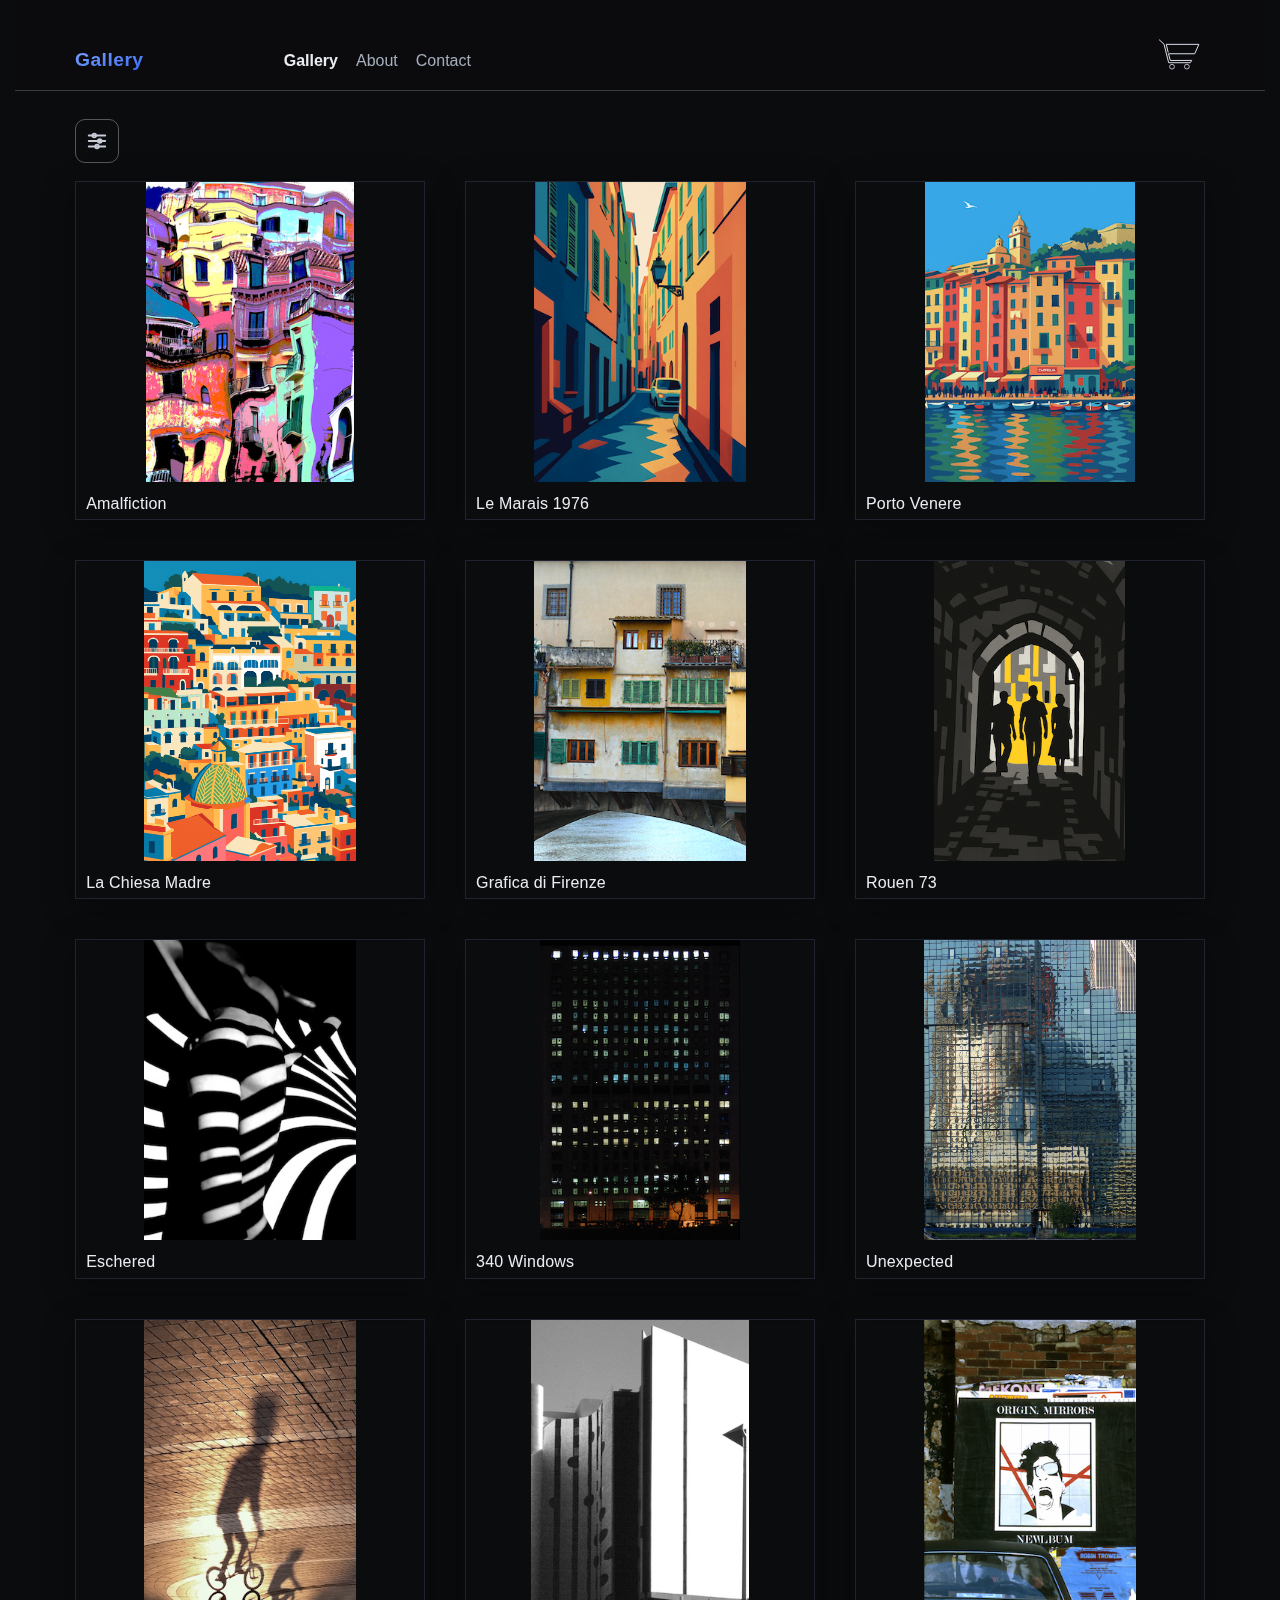
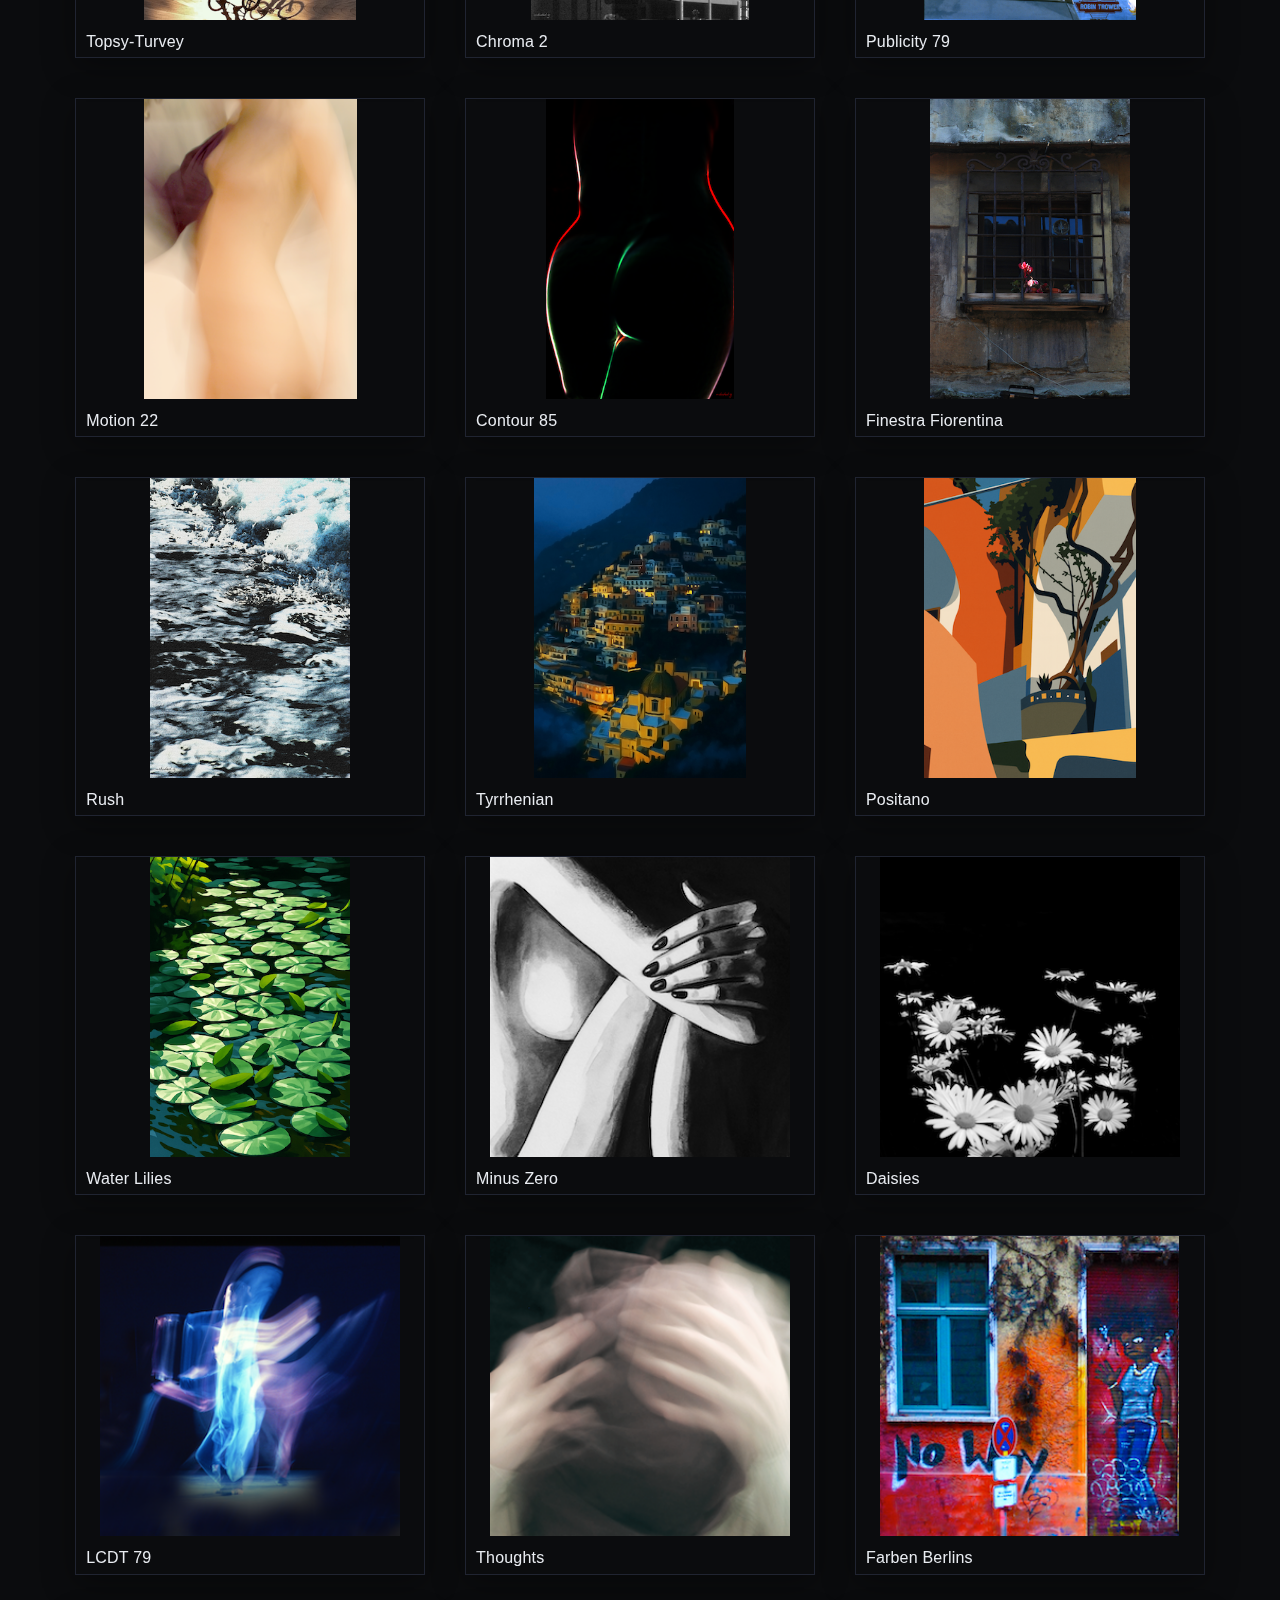
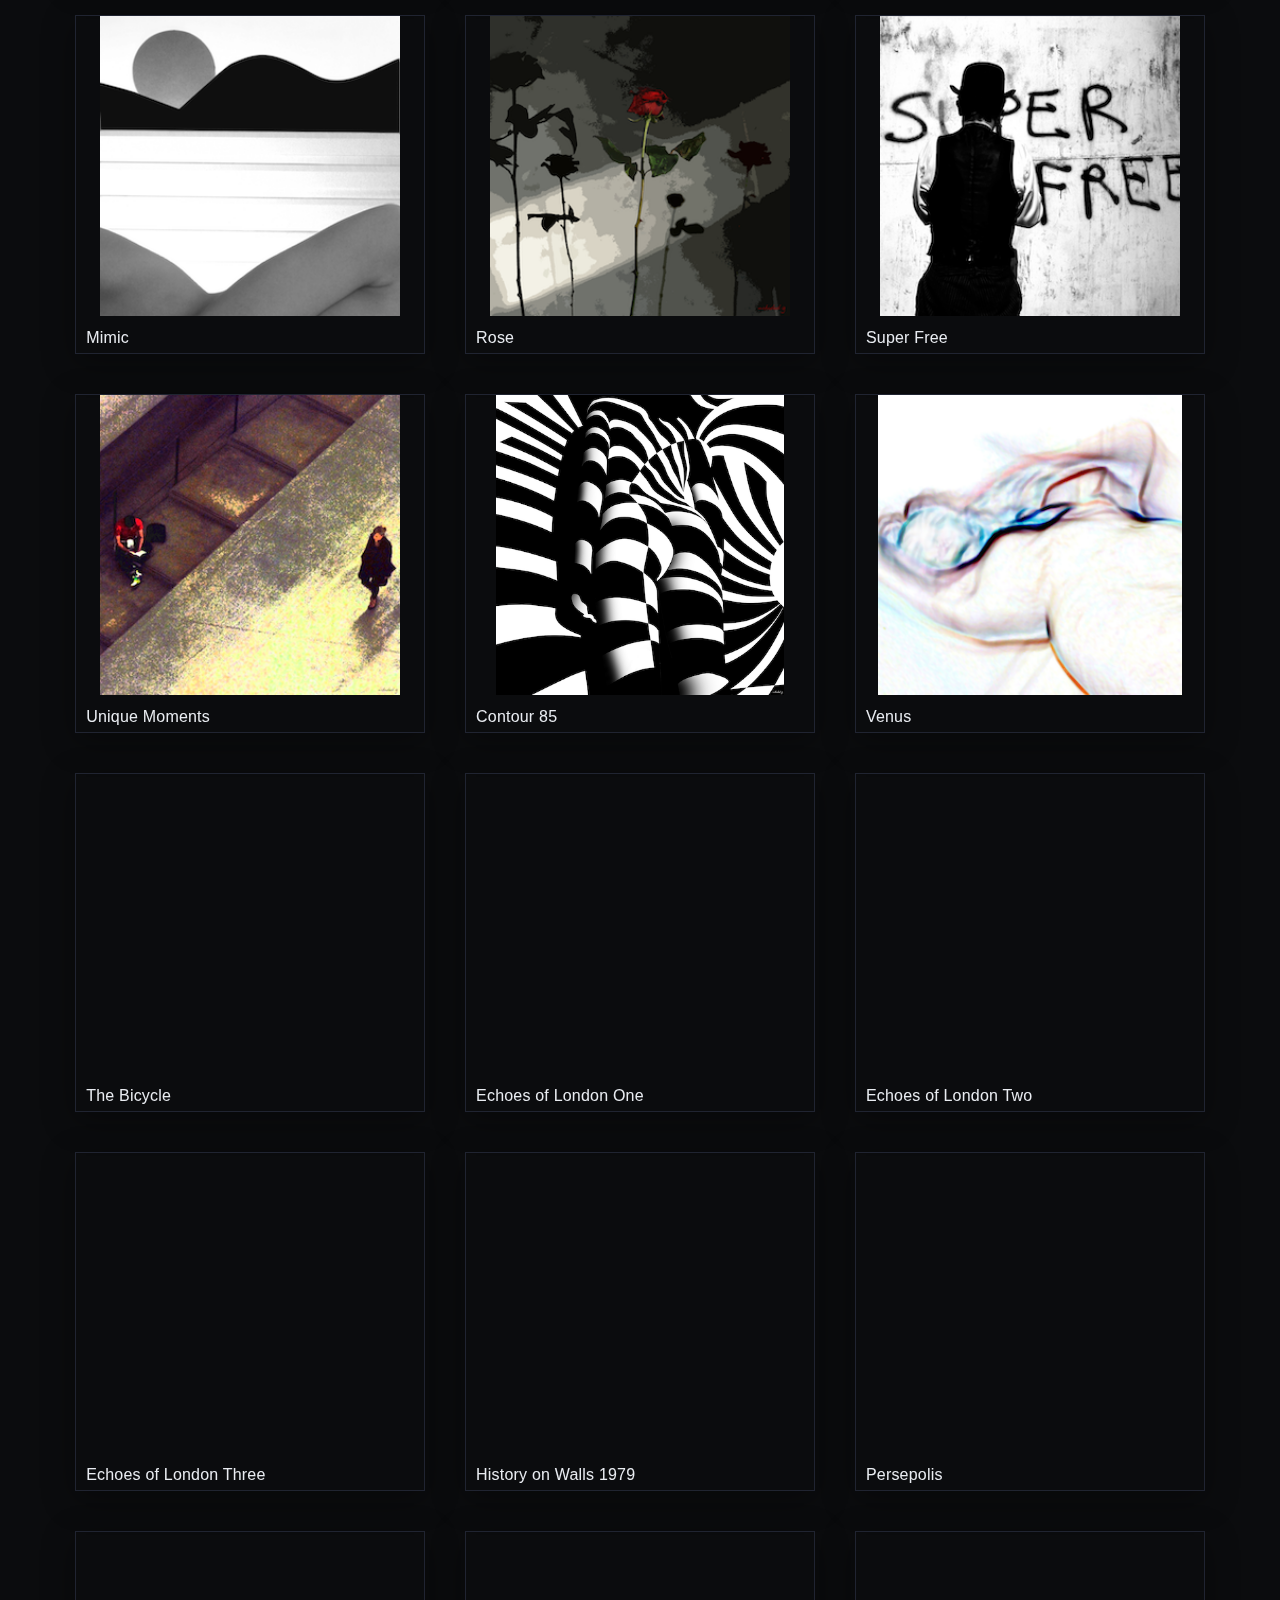
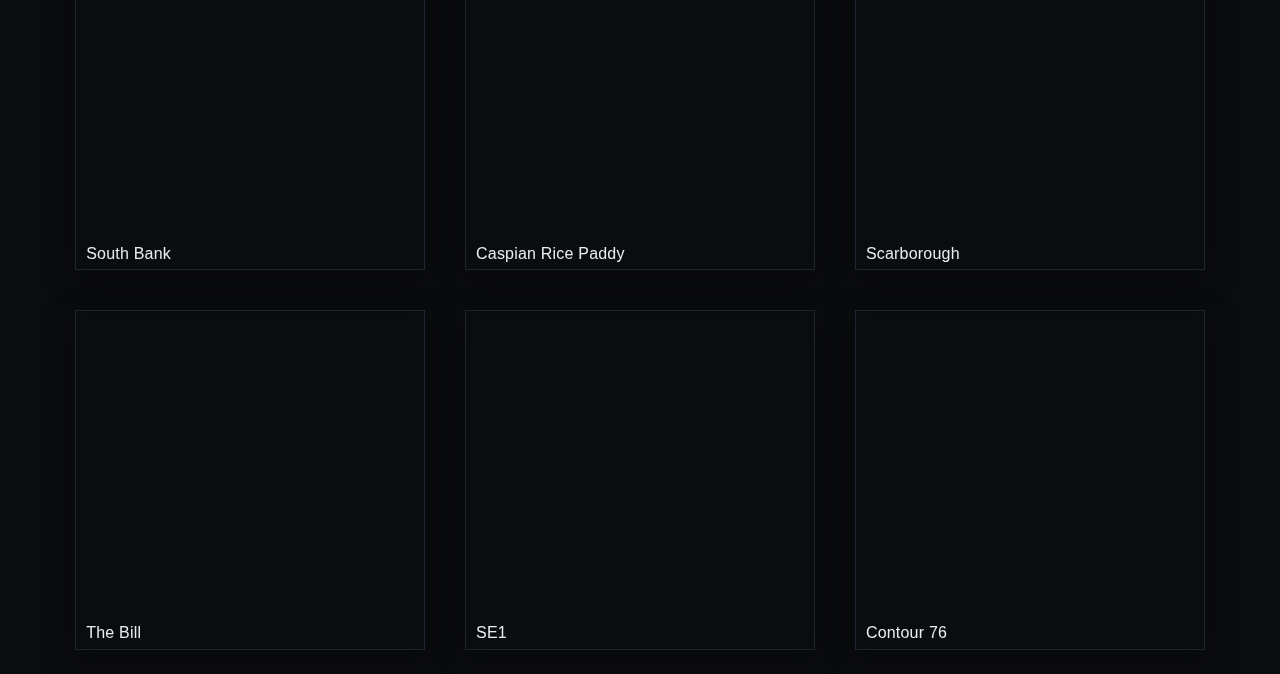
<file: index.html>
<!doctype html>
<html lang="en">
<head>
  <meta charset="utf-8">
  <title>Gallery</title>
  <meta name="viewport" content="width=device-width,initial-scale=1">
  
  
    <!-- SEO / Social meta (inserted) -->
  <meta name="description" content="A minimalist, modern gallery of display art spanning five decades. Explore and purchase prints.">
  <meta property="og:title" content="Gallery">
  <meta property="og:description" content="A minimalist, modern gallery of display art spanning five decades.">
  <meta property="og:type" content="website">
  <meta property="og:url" content="https://sasha-goud.github.io/GallerySite/">
  <meta property="og:image" content="https://sasha-goud.github.io/GallerySite/assets/logo.svg">
  <meta name="twitter:card" content="summary_large_image">
  
  
  
  
<link rel="stylesheet" href="styles.css?v=2025-09-17-1">
<link rel="icon" href="data:image/svg+xml,<svg xmlns='http://www.w3.org/2000/svg' viewBox='0 0 100 100'><text y='.9em' font-size='90'>🖼️</text></svg>">

<!-- Google tag (gtag.js) -->
<script async src="https://www.googletagmanager.com/gtag/js?id=G-JKJK5FMWSN"></script>
<script>
  window.dataLayer = window.dataLayer || [];
  function gtag(){dataLayer.push(arguments);}
  gtag('js', new Date());

  gtag('config', 'G-JKJK5FMWSN');
</script>



</head>
<body>
  <!-- Header / Nav -->
  <header class="site-header">
    <div class="header-inner">
      <!-- Logo (click = Gallery home) -->
      <a href="#/gallery" class="brand" aria-label="Logo">
        <img src="assets/logo.svg" alt="Gallery" />
        <span class="brand-fallback">Gallery</span>
      </a>

      <!-- Primary nav -->
      <nav class="nav" aria-label="Primary">
        <a href="#/gallery" class="nav-link" data-route="gallery">Gallery</a>
        <a href="#/about" class="nav-link" data-route="about">About</a>
        <a href="#/contact" class="nav-link" data-route="contact">Contact</a>
      </nav>

      <!-- Basket pinned right — inline SVG + badge -->
      <a href="#/cart" class="nav-link cart-link" data-route="cart" aria-label="Basket">
        <svg class="cart-svg" viewBox="0 0 52 37" aria-hidden="true" focusable="false">
          <!-- Wheels -->
          <ellipse cx="17.669" cy="30.680" rx="2.509" ry="2.461" class="cart-wheel" />
          <ellipse cx="33.111" cy="30.609" rx="2.509" ry="2.461" class="cart-wheel" />
          <!-- Basket + handle -->
          <path
            d="m 4.5496566,2.8049683 4.87233,4.5240826 4.7803974,19.2042691 h 22.4311 l 1.562823,-2.400535 -22.247238,0.09233 -1.930546,-7.016944 H 41.321951 L 45.642697,7.4213766 H 11.720255 L 13.6508,15.546261"
            class="cart-stroke" />
          <!-- Badge (hidden when qty=0) -->
          <circle id="cart-badge" class="cart-badge hidden" cx="28" cy="12" r="9.3"></circle>
          <text id="cart-count" x="28" y="12" dy=".35em" text-anchor="middle"
                class="cart-badge-text hidden">0</text>
        </svg>
      </a>
    </div>
  </header>

  <!-- Main app mount -->
  <main id="app" role="main"></main>

  <!-- Lightbox -->
  <div id="lightbox" class="lightbox" aria-hidden="true" role="dialog" aria-label="Image viewer">
    <button class="lightbox-close" aria-label="Close">×</button>
    <img id="lightbox-img" alt="">
    <div class="lightbox-zoom">
      <button id="zoom-out" aria-label="Zoom out">−</button>
      <span id="zoom-level">100%</span>
      <button id="zoom-in" aria-label="Zoom in">+</button>
    </div>
  </div>

  <!-- App -->
<script src="app.js?v=2025-09-16-2"></script>

  <!-- PayPal (Sandbox) -->
  <script src="https://www.paypal.com/sdk/js?client-id=sb&currency=GBP"></script>
</body>
</html>
</file>
<file: styles.css>
/* ==== Base reset & tokens ==== */
* { box-sizing: border-box; }
html, body { margin: 0; padding: 0; }

/* Prevent header/nav shift when vertical scrollbar appears/disappears */
html {
  scrollbar-gutter: stable both-edges;  /* modern browsers */
  overflow-y: scroll;                    /* fallback to always reserve gutter */
}

:root {
  --bg: rgb(11, 12, 14);
  --panel: rgb(17, 19, 24);
  --panel-2: rgb(21, 25, 35);
  --text: rgb(233, 236, 241);
  --muted: rgb(166, 175, 189);
  --brand: rgb(122, 162, 255);
  --brand-2: rgb(61, 108, 243);
  --danger: rgb(255, 107, 107);
  --ring: rgba(122, 162, 255, 0.35);
  --border: rgb(32, 36, 49);

  --line-strong: rgba(150, 150, 150, 0.35);
  --line-bright: rgba(150, 150, 150, 0.55);
  --ink-bright: rgb(227, 232, 243);

  --radius: 16px;
  --shadow: 0 8px 30px rgba(0, 0, 0, 0.35);
}

.hidden{ display: none !important; }

body{
  font-family: ui-sans-serif, -apple-system, Segoe UI, Roboto, Helvetica, Arial, "Apple Color Emoji", "Segoe UI Emoji";
  background: var(--bg);
  color: var(--text);
  line-height: 1.55;
}

/* ==== Header / Nav ==== */
.site-header{
  position: sticky; top: 0; z-index: 50;
  backdrop-filter: saturate(140%) blur(8px);
  background: rgba(11, 12, 14, 0.7);
  border-bottom: 1px solid var(--line-strong);
}
.header-inner,
.section{
  max-width: min(1600px, 92vw);
  margin: 0 auto;
  padding-left: clamp(12px, 3vw, 24px);
  padding-right: clamp(12px, 3vw, 24px);
}
.header-inner{
  display: grid;
  grid-template-columns: auto 1fr auto;
  align-items: center;
  gap: 16px;
  padding-top: 24px;
  padding-bottom: 4px;
}
.site-header .brand{
  display: inline-flex; align-items: center; gap: 10px;
  padding: 10px 0 0 0;
  color: var(--text); text-decoration: none;
  font-weight: 700; letter-spacing: .4px;
}
.site-header .brand img{ height: 28px; width: auto; display: block; }
.brand-fallback{ display: none; }

/* Primary nav – text-only, active = bold */
.nav{
  display: flex; gap: 18px;
  justify-content: flex-start;
  padding: 12px 0 0 0;
}
.nav-link{
  color: var(--muted); text-decoration: none;
  padding: 0; border-radius: 0;
}
.nav-link:hover{ color: var(--text); }
.nav-link.active{ color: var(--text); font-weight: 800; }

/* ==== Cart (inline SVG) ==== */
.cart-link{
  justify-self: end;
  display: inline-flex; align-items: center;
  padding: 6px 0; border-radius: 10px;
  color: var(--ink-bright);
  line-height: 1;
}
.cart-link:hover{ opacity: .95; }
.cart-svg{ width: 50px; height: 50px; display: block; }

.cart-stroke{
  fill: none;
  stroke: currentColor;
  stroke-width: 1px;
  stroke-linecap: round;
  stroke-linejoin: round;
}
.cart-wheel{
  fill: none;
  stroke: currentColor;
  stroke-width: 0.8px;
}

/* Badge */
.cart-badge{ fill: rgb(255, 59, 48); }
.cart-badge-text{
  fill: rgb(255, 255, 255);
  font-size: 13.5px;
  font-weight: 800;
  text-anchor: middle;
  dominant-baseline: middle;
  alignment-baseline: middle;
  transform: translateY(0);
}

/* ==== Layout helpers ==== */
.section{ padding-top: 16px; padding-bottom: 24px; }
h1{ font-size: clamp(28px, 2.6vw, 36px); line-height: 1.15; margin: 16px 0 18px; }
h2{ font-size: clamp(20px, 2vw, 26px); margin: 24px 0 12px; }
.sub{ color: var(--muted); font-size: 0.95rem; }
code{
  background: rgb(15, 19, 32);
  padding: 2px 6px;
  border-radius: 6px;
  border: 1px solid var(--border);
  color: rgb(196, 209, 255);
}

/* ==== Filter area (below header line) ==== */
#filters{ margin: 12px 0 18px; }

/* Icon-only filter button */
.btn-filter{
  display: inline-flex;
  align-items: center; justify-content: center;
  width: 44px; height: 44px;
  background: transparent;
  border: 1px solid var(--line-bright);
  border-radius: 10px;
  color: rgb(199, 204, 214); /* icon via currentColor */
  user-select: none;
  cursor: pointer;
}
.btn-filter:hover{ background: rgba(255, 255, 255, 0.05); }
.btn-filter svg{ width: 22px; height: 22px; display: block; }
.btn-filter svg *{
  stroke: currentColor;
  stroke-width: 2;
  fill: none;
  stroke-linecap: round;
}

/* Dropdown panel (flows and pushes layout) */
.filter-panel{
  background: var(--panel);
  border: 1px solid var(--border);
  border-radius: var(--radius);
  padding: 12px;
  box-shadow: var(--shadow);
  margin-top: 10px;
  max-width: 820px;
}

/* Tag grid */
.filter-grid{
  display: grid;
  grid-template-columns: repeat(auto-fill, minmax(160px, 1fr));
  gap: 8px;
}

/* Tag row */
.tagcheck{
  display: flex; align-items: center; gap: 10px;
  background: var(--panel-2);
  border: 1px solid var(--border);
  padding: 8px 10px;
  border-radius: 10px;
}

/* Label text inside tagcheck */
.tagcheck span {
  font-size: 0.8rem;
  font-weight: 300;
  letter-spacing: 0.5px;
}

/* Border-only checkboxes (light gray), white tick */
.tagcheck input[type="checkbox"]{
  -webkit-appearance: none;
  appearance: none;
  inline-size: 14px;
  block-size: 14px;
  border: 2px solid rgb(199, 204, 214);
  border-radius: 4px;
  background: transparent;
  display: inline-grid;
  place-content: center;
  cursor: pointer;
  transition: border-color .12s ease;
}
.tagcheck input[type="checkbox"]:hover{ border-color: rgb(217, 222, 231); }
.tagcheck input[type="checkbox"]::after{
  content: "×";
  font-weight: 700;
  font-size: 12px;
  line-height: 1;
  color: rgb(255, 255, 255);
  transform: scale(0);
  transition: transform .12s ease;
}
.tagcheck input[type="checkbox"]:checked::after{ transform: scale(1); }

/* Clear / Close as text-only */
.filter-actions{
  display: flex; justify-content: flex-end; gap: 16px;
  margin-top: 10px;
}
.filter-clear, .filter-close{
  background: none; border: none; padding: 0;
  font: inherit; cursor: pointer;
}
.filter-clear{ color: var(--brand); }
.filter-clear:hover{ text-decoration: underline; color: var(--brand-2); }
.filter-close{ color: var(--danger); }
.filter-close:hover{ text-decoration: underline; }

/* ==== Gallery grid (Comfy) ==== */
.gallery{
  display: grid;
  grid-template-columns: repeat(auto-fill, minmax(300px, 1fr));
  gap: 40px;
}

/* Soft entry fade */
@keyframes image-in { from { opacity: 0; transform: translateY(2px); } to { opacity: 1; transform: translateY(0); } }

/* Card */
.card{
  background: transparent;
  border: 1px solid var(--border);
  border-radius: 0;
  overflow: hidden;
  box-shadow: var(--shadow);
  transition: transform .15s ease, box-shadow .15s ease, border-color .2s ease, filter .18s ease;
  cursor: pointer;
}
.card:hover{ filter: brightness(1.5); border-color: rgba(122, 162, 255, 0.35); }

/* No cropping */
.card img{
  display: block;
  width: 100%;
  height: 300px;
  object-fit: contain;
  object-position: center;
  background: transparent;
  animation: image-in .35s ease-out both;
}

/* Caption below image */
.card .meta{
  position: static;
  padding: 6px 10px;
  background: transparent;
  border-top: none;
  margin-top: 6px;
  transform: none; opacity: 1;
}
.card .title{
  font-weight: 300;
  margin: 0;
  line-height: 1.2;
  letter-spacing: 0.2px;
  white-space: nowrap;
  overflow: hidden;
  text-overflow: ellipsis;
}
.card .sub{ display: none; }

/* ==== Item (Detail) — HERO + media bar ==== */
.hero-wrap{ /* wraps the hero + media bar */ }
.hero-media{
  width: 100%;
  height: min(78vh, 1000px);
  display: flex;
  align-items: center;
  justify-content: center;
  background: transparent;
  border: none;
  border-radius: 0;
  overflow: hidden;
}
.hero-media img,
.hero-media video{
  max-width: 100%;
  max-height: 100%;
  width: auto;
  height: auto;
  object-fit: contain;
  object-position: center;
  background: transparent;
}

/* Controls for description styling */
:root{
  --desc-ink: rgba(255, 255, 255, 0.7); /* = ~70–80% white */
  --desc-bg: transparent;
  --desc-spacing: 0.6px;
}

/* Centered description box, text left/vertically centered */
.hero-media .hero-desc{
  position: absolute;
  top: 50%; left: 50%;
  transform: translate(-50%, -50%);
  width: clamp(320px, 40%, 780px);
  max-height: 80vh;
  padding: 18px 22px;

  display: flex;
  align-items: center;
  justify-content: flex-start;
  text-align: left;
  font-weight: 300;

  color: rgba(255, 255, 255, 0.7);
  background: transparent;
  line-height: 1.6;
  letter-spacing: 0.9px;     /* numeric control */
  border: none;
  border-radius: 0;
  overflow: auto;
  z-index: 2;
}

.media-bar{
  margin-top: 28px;
  display: flex;
  align-items: center;
  justify-content: space-between; /* thumbs left, button right */
  gap: 12px;
}
.thumb-strip{
  display: flex;
  gap: 8px;
  flex-wrap: nowrap;
  align-items: center;
  justify-content: center; 
}
.thumb{
  width: 48px;
  height: 48px;
  border: 1px solid rgba(255, 255, 255, 0.3); /* brighter border */
  background: transparent;
  border-radius: 4px;
  overflow: hidden;
  padding: 0;
  display: grid;
  place-items: center;
  cursor: pointer;
}
.thumb img{
  width: 100%; height: 100%;
  object-fit: cover;
  object-position: center;
  display: block;
}
/* Base icon style */
.thumb .thumb-icon{
  font-size: 24px;
  font-weight: 500;
  line-height: 1;
  color: rgba(255, 255, 255, 0.8);
}
/* Description “i” thumbnail only */
.thumb .thumb-icon-desc{
  font-family: "Times New Roman", Times, serif;
  font-style: italic;
  font-weight: 400;
  font-size: 24px;
  letter-spacing: 0.4px;
  color: rgba(255, 255, 255, 0.8);
}
/* Video play icon thumbnail only */
.thumb .thumb-icon-video{
  font-family: ui-sans-serif, -apple-system, Segoe UI, Roboto, Helvetica, Arial;
  font-style: normal;
  font-weight: 700;
  font-size: 16px;
  letter-spacing: 0;
  color: rgba(255, 255, 255, 0.8);
}
.thumb.active{
  border-color: rgba(122, 162, 255, 0.8);
  box-shadow: 0 0 0 2px rgba(122, 162, 255, 0.25) inset;
}

/* Purchase button (PayPal-like gold) */
.btn-purchase{
  background: rgb(255, 196, 57);
  color: rgb(17, 19, 24);
  border: 1px solid rgb(215, 165, 0);
  padding: 10px 14px;
  border-radius: 10px;
  font-weight: 700;
  cursor: pointer;
  box-shadow: 0 6px 16px rgba(215, 165, 0, 0.28);
}
.btn-purchase:hover{ background: rgb(255, 205, 75); }

/* ==== Item page legacy bits kept for compatibility ==== */
.ctx-grid{
  display: grid; gap: 14px; grid-template-columns: repeat(auto-fit, minmax(260px,1fr));
  margin-bottom: 8px;
}
.ctx-grid img.ctx{
  width: 100%;
  height: 320px;
  object-fit: contain;
  object-position: center;
  border-radius: 0;
  border: 1px solid var(--border);
  background: rgb(15, 17, 22);
  cursor: zoom-in;
  animation: image-in .35s ease-out both;
}
.paper-video{
  width: 100%; max-height: 60vh; background: rgb(15, 17, 22);
  border: 1px solid var(--border); border-radius: 12px;
}

/* Buy panel (not used on new item layout; left for compatibility) */
.buy-panel{ display: none; }

/* ==== Cart table ==== */
.cartwrap{ background: var(--panel); border: 1px solid var(--border); border-radius: var(--radius); padding: 12px; }
.cart{ width: 100%; border-collapse: collapse; }
.cart th, .cart td{ padding: 0px; border-bottom: 1px solid var(--border); }
.cart th{ text-align: left; color: var(--muted); font-weight: 600; }
.cart td.num{ text-align: right; }

.qtycell{ display: flex; align-items: center; gap: 6px; }
.qtybtn{
  width: 28px; height: 28px; border-radius: 8px; border: 1px solid var(--border);
  background: var(--panel-2);
}
.qtyinput{ width: 56px; text-align: center; }

/* === Cart inline editor (tidy styles) === */
.cart-edit{
  margin-top: 6px;
  display: flex;
  flex-wrap: wrap;
  gap: 8px 12px;
  align-items: center;
}
.cart-edit label{
  font-size: 0.9rem;
  font-weight: 400;
  color: var(--muted);
}

/* ==== Prose ==== */
.prose{
  color: var(--text);
  max-width: 75ch;
  line-height: 1.7;
  letter-spacing: .2px;
  margin-bottom: 14px;
}
.prose h1, .prose h2, .prose h3{ line-height: 1.2; margin: 0.7em 0 0.4em; }
.prose h1{ font-size: clamp(26px, 2.4vw, 34px); }
.prose h2{ font-size: clamp(20px, 2vw, 26px); }
.prose h3{ font-size: clamp(18px, 1.6vw, 22px); }
.prose p{ margin: 0.6em 0; }
.prose a{ color: var(--brand); text-decoration: none; }
.prose a:hover{ color: var(--brand-2); text-decoration: underline; }
.prose ul, .prose ol{ margin: .6em 0 .8em 1.2em; }
.prose li{ margin: .25em 0; }
.prose strong{ font-weight: 700; }
.prose em{ font-style: italic; }

/* ==== Lightbox ==== */
.lightbox{
  position: fixed; inset: 0; background: rgba(0,0,0,.8);
  display: grid; place-items: center; padding: 24px; z-index: 100;
}
.lightbox[aria-hidden="true"]{ display: none; }
.lightbox img{
  max-width: 95vw; max-height: 85vh;
  width: auto; height: auto;
  object-fit: contain; object-position: center;
  transition: transform .12s ease;
  border-radius: 0;
  border: 1px solid var(--border);
  background: transparent;
}
.lightbox-close{
  position: absolute; top: 18px; right: 18px;
  width: 42px; height: 42px; border-radius: 50%;
  background: rgba(0, 0, 0, 0.6);
  color: rgb(255, 255, 255);
  font-size: 28px; line-height: 42px; text-align: center;
  border: 1px solid rgba(255, 255, 255, 0.2);
}
.lightbox-zoom{
  position: absolute; bottom: 18px; display: flex; gap: 10px; align-items: center;
}
#zoom-in, #zoom-out{
  background: rgba(0, 0, 0, 0.6);
  color: rgb(255, 255, 255);
  border: 1px solid rgba(255, 255, 255, 0.2);
  width: 38px; height: 38px; border-radius: 10px;
}
#zoom-level{ color: rgb(255, 255, 255); font-weight: 600; min-width: 54px; text-align: center; }

/* PayPal container spacing */
#paypal-button-container{ margin-top: 16px; }

/* Skeleton */
@keyframes sk-shimmer { 0%{background-position:-200% 0} 100%{background-position:200% 0} }
.sk-card{
  background: var(--panel); border: 1px solid var(--border);
  border-radius: 0;
  overflow: hidden; box-shadow: var(--shadow);
}
.sk-img{
  height: 300px;
  background: linear-gradient(90deg, rgba(255, 255, 255, 0.04) 25%, rgba(255, 255, 255, 0.08) 37%, rgba(255, 255, 255, 0.04) 63%);
  background-size: 400% 100%;
  animation: sk-shimmer 1.2s linear infinite;
}
.sk-meta{ padding: 10px 12px; }
.sk-line{
  height: 14px; margin: 8px 0; border-radius: 8px;
  background: linear-gradient(90deg, rgba(255, 255, 255, 0.04) 25%, rgba(255, 255, 255, 0.08) 37%, rgba(255, 255, 255, 0.04) 63%);
  background-size: 400% 100%;
  animation: sk-shimmer 1.2s linear infinite;
}

/* Small screens */
@media (max-width: 640px){
  .card img{ height: 240px; }
  .ctx-grid img.ctx{ height: 240px; }
  .buy-row{ flex-direction: column; align-items: stretch; }
}

/* === Purchase side panel — single, clean definition (scoped, deduped) === */

/* Backdrop intentionally hidden to avoid darkening the page */
#purchase-backdrop{ display: none !important; }

/* Floating panel container (position & dimensions) */
#purchase-panel{
  position: fixed;
  top: 511px;                 /* distance from top */
  right: 40px;                /* distance from right edge */
  left: auto;
  bottom: auto;

  /* slide-in from the right */
  transform: translateX(calc(100% + 40px));
  transition: transform .28s ease;

  width: min(300px, 92vw);    /* panel width */
  height: auto;
  max-height: min(82vh, 720px);

  background: var(--panel);
  border: 1px solid var(--line-bright);
  border-radius: 14px;
  box-shadow: var(--shadow);
  display: flex;
  flex-direction: column;
  overflow: hidden;
  z-index: 120;
}

/* Open state */
#purchase-panel.open{ transform: translateX(0); }

/* Header (title + close) */
#purchase-panel .purchase-head{
  display: flex;
  align-items: center;
  justify-content: space-between;
  padding: 10px 14px;
  border-bottom: 1px solid var(--line-strong);
}

/* Title styling */
#purchase-panel .purchase-title{
  font-size: 1.2rem;
  font-weight: 500;
  color: rgb(253, 182, 5);
  letter-spacing: 0.9px;
}

/* Close button */
#purchase-panel .purchase-close{
  background: none;
  border: 0;
  color: rgb(248, 50, 80);
  font-size: 26px;
  line-height: 1;
  cursor: pointer;
}

/* Body wrapper */
#purchase-panel .purchase-body{
  padding: 12px 14px;
  display: grid;
  gap: 20px;            /* vertical rhythm between rows */
  align-content: start;

  flex: 1 1 auto;       /* allow panel body to grow/shrink */
  min-height: 0;        /* lets flexbox shrink without overflow */
  overflow-y: auto;     /* scroll if content exceeds panel height */
}

/* Fields wrapper */
#purchase-panel .purchase-fields{
  display: grid;
  row-gap: 10px;        /* gap between field blocks */
}

/* Single field block */
#purchase-panel .purchase-field{
  display: grid;
  row-gap: 1px;         /* label → field gap */
}

/* Field label */
#purchase-panel .purchase-field label{
  font-size: 0.9rem;
  color: rgb(248, 202, 80);
  letter-spacing: 1.0px;
}

/* Inputs (select / number) */
#purchase-panel .purchase-field select,
#purchase-panel .purchase-field input[type="number"]{
  width: 100%;
  padding: 8px 6px;
  border-radius: 8px;
  border: 1px solid var(--line-bright);
  background: var(--panel-2);
  outline: none;

  /* hide native dropdown arrows for consistency */
  -webkit-appearance: none;
  -moz-appearance: none;
  appearance: none;
  background-image: none;
    font-size: 1.1rem;     /* adjust size */
  font-weight: 300;       /* adjust boldness */
  font-family: inherit;   /* or specify a font */
  letter-spacing: 0.8px;  /* spacing between letters */
  color: rgb(200,200,200); /* option text color */
}

/* Focus */
#purchase-panel .purchase-field select:focus,
#purchase-panel .purchase-field input[type="number"]{
  text-align: center;  /* keep number neat */
  -moz-appearance: textfield;
}
#purchase-panel .purchase-field input[type="number"]:focus{
  border-color: var(--brand);
  box-shadow: 0 0 0 3px var(--ring);
}
#purchase-panel input[type="number"]::-webkit-outer-spin-button,
#purchase-panel input[type="number"]::-webkit-inner-spin-button{
  -webkit-appearance: none; margin: 0;
}

/* Price row text */
#purchase-panel .purchase-price{
  color: var(--muted);
  letter-spacing: 0.2px;
}

/* Actions row + primary button */
#purchase-panel .purchase-actions{
  display: flex;
  gap: 10px;
  justify-content: flex-end;
  margin-top: 4px;
}
#purchase-panel .btn-primary{
  background: rgb(255, 196, 57);
  color: rgb(17, 19, 24);
  border: 1px solid rgb(215, 165, 0);
  padding: 10px 14px;
  border-radius: 10px;
  font-weight: 700;
  cursor: pointer;
  box-shadow: 0 6px 16px rgba(215, 165, 0, 0.28);
}
#purchase-panel .btn-primary:disabled{ opacity: .6; cursor: not-allowed; }
#purchase-panel .btn-primary:hover:enabled{ background: rgb(255, 205, 75); }

/* Prevent page scroll while open (optional) */
body.purchase-open{ overflow: hidden; }

/* ——— Product Options: decouple gaps ——— */
#purchase-panel .purchase-fields{
  /* Gap BETWEEN field blocks (Size ↔ Material ↔ Kind) */
  row-gap: 16px !important;
}
#purchase-panel .purchase-field{
  /* Gap INSIDE each block (label ↔ input) */
  row-gap: 0 !important;
}
#purchase-panel .purchase-field label{
  /* Explicit label → field spacing (and optional left indent) */
  margin-bottom: 1px !important;
  margin-left: 6px !important;
}

/* FIX: apply the two-column grid to the real wrapper */
#purchase-panel .purchase-body > div{
  display: grid !important;
  grid-template-columns: 1fr 1fr;
  column-gap: 16px;
  row-gap: 12px;
  grid-auto-flow: row dense;
}
/* (Removed previous .purchase-body > div grid rule per instructions) */

/* 2) Make Size / Material / Kind full width */
#purchase-panel label[for="opt-size"],     #purchase-panel #opt-size,
#purchase-panel label[for="opt-material"], #purchase-panel #opt-material,
#purchase-panel label[for="opt-kind"],     #purchase-panel #opt-kind{
  grid-column: 1 / -1;
}

#purchase-panel #qty{
  grid-column: 1;
  display: block;
}

/* 4) Price on same row, right side, right-aligned */
/* Combined + positionable price row */
#purchase-panel #price-row{
  /* grid placement */
  grid-column: 2;
  justify-self: end;      /* right side within column */
  align-self: start;      /* try: start | center | end for vertical placement */

  /* visual styling */
  color: rgb(200,200,200);
  font-size: 1rem;
  letter-spacing: 0.5px;
  text-align: right;

  /* fine-tune position (add units) */
  margin-top: 20px;       /* + pushes DOWN, negative pulls UP */
  margin-left: 0px;       /* + nudges RIGHT, negative LEFT */
}

/* Existing quantity & price styling kept */
#purchase-panel label[for="qty"]{
grid-column: 1;
  display: block;
  font-size: 0.9rem;
  font-weight: 300;
  color: rgb(250,200,90);
  letter-spacing: 0.9px;
}

/* Qty label: position & gap — works even if the label lacks for="qty" */
#purchase-panel .purchase-field:has(#qty) > label{
  margin-left: 27px !important;  /* horizontal nudge */
  margin-bottom: 2px !important; /* gap to the qty field */
}

#purchase-panel #qty{
  max-width: 60px;  /* or whatever value you want */
width: 100%;       /* keeps it fluid up to the max-width */
  padding: 4px 12px;
  background: rgb(21,25,35);
  color: rgb(233,236,241);
  border: 1px solid rgb(120,120,120);
  border-radius: 8px;
  font-size: 1rem;
  letter-spacing: 0.3px;
  text-align: left;
  outline: none;
}

#purchase-panel #price-value{
  font-weight: 300;
  color: rgb(233,236,241);
  letter-spacing: 0.5px;
}
/* vertical nudge controls retained */
#purchase-panel #price-row { margin-top: 26px; }
#purchase-panel #price-row #price-value { display: inline-block; margin-top: 0; }
#purchase-panel .purchase-inline { align-items: start; }
#purchase-panel #price-row { align-self: start; }

/* === Fix: scope the 2-column grid ONLY to the qty+price container === */
#purchase-panel .purchase-body > div:has(#qty):has(#price-row){
  display: grid !important;
  grid-template-columns: 1fr 1fr;
  column-gap: 16px;
  row-gap: 12px;
  grid-auto-flow: row dense;
}

/* Keep option fields (Size/Material/Kind) full width within that scoped grid */
#purchase-panel .purchase-body > div:has(#qty):has(#price-row) .purchase-field{
  grid-column: 1 / -1;
}

/* Quantity: stack label above field, left-aligned (in column 1) */
#purchase-panel .purchase-body > div:has(#qty):has(#price-row) label[for="qty"]{
  grid-column: 1;
  display: block;
  margin: 0 0 5px 0;
}
#purchase-panel .purchase-body > div:has(#qty):has(#price-row) #qty{
  grid-column: 1;
  justify-self: start;
}

/* Price: same row as qty field, right side */
#purchase-panel .purchase-body > div:has(#qty):has(#price-row) #price-row{
  grid-column: 2;
  justify-self: end;
  text-align: right;
}

/* Ensure the actions row spans full width and sits below */
#purchase-panel .purchase-body > div:has(#qty):has(#price-row) .purchase-actions{
  grid-column: 1 / -1;
}

/* Qty label — horizontal offset + title→field gap (high specificity) */
#purchase-panel #purchase-body label[for="qty"]{
  display: block !important;
  margin-left: 7px !important;  /* ← move label horizontally */
  margin-bottom: 1px !important; /* ← gap between label and field */
}

/* Qty field — ensure it sits under the label and lets you tweak the gap too */
#purchase-panel #purchase-body #qty{
  grid-column: 1 !important;
  justify-self: start !important;
  margin-top: 2px !important;    /* ← additional gap control (optional) */
}

/* Safety: if the label doesn’t use for="qty", keep the block tidy */
#purchase-panel #purchase-body .purchase-field:has(#qty){
  row-gap: 0 !important;         /* don’t let container add extra gap */
}

/* Quantity control container */
#purchase-panel .qty-control {
  display: flex;
  align-items: center;
  gap: 6px;                  /* spacing between buttons and field */
  justify-content: flex-start;
}

/* The +/- buttons */
/* Quantity +/- buttons — force visible and center the glyph */

/* Qty control layout + buttons */
#purchase-panel .qty-control{
  display: flex;
  align-items: center;
  gap: 6px;
}

#purchase-panel .qtybtn:hover{ filter: brightness(1.1); }

/* Stop the qty label from pushing the field right */
#purchase-panel .purchase-field:has(#qty) > label{
  margin-left: 0 !important;
}
/* Qty + Price row side by side */
#purchase-panel .qty-price-row{
  display: grid;
  grid-template-columns: 1fr auto; /* qty left, price right */
  align-items: start;
  column-gap: 16px;
}

/* Stack qty label above the +/- field */
#purchase-panel .qty-block{
  display: flex;
  flex-direction: column;
  align-items: flex-start;
  gap: 4px;
}

/* Qty buttons + field inline */
#purchase-panel .qty-control{
  display: flex;
  align-items: center;
  gap: 6px;
}

/* Price column right aligned */
#purchase-panel .purchase-price-row{
  text-align: right;
}
/* Force quantity +/- buttons to be visible and sized */

#purchase-panel .qty-control .qtybtn::before,
#purchase-panel .qty-control .qtybtn::after{
  content: none !important;
}

/* === Quantity control stacked buttons === */
#purchase-panel .qty-control {
  display: flex;
  align-items: center;   /* input and buttons side by side */
  gap: 6px;
}

#purchase-panel .qty-buttons {
  display: flex;
  flex-direction: column;   /* stack + on top of − */
  gap: 4px;                 /* space between + and − */
}

#purchase-panel .qty-buttons .qtybtn {
  width: 28px;              /* adjust width */
  height: 20px;             /* adjust height (shorter buttons) */
  border-radius: 4px;
  border: 1px solid rgb(120,120,120);
  background: rgb(30, 34, 44);
  color: rgb(233,236,241);
  font-size: 14px;          /* control size of +/− text */
  font-weight: 300;
  cursor: pointer;
  line-height: 1;
  text-align: center;
  padding: 0;
}

/* Hover effect */
#purchase-panel .qty-buttons .qtybtn:hover {
  filter: brightness(1.2);
}

/* Purchase panel — quantity control: vertical buttons only */
#purchase-panel .qty-control{
  position: relative;
  display: inline-block;             /* keeps it from pushing the price */
  min-width: 110px;                  /* adjust if needed */
}

#purchase-panel .purchase-qty::-webkit-outer-spin-button,
#purchase-panel .purchase-qty::-webkit-inner-spin-button{
  -webkit-appearance: none;
  margin: 0;                         /* hides native spinners (Chrome/Edge) */
}

/* Vertical +/− buttons */
#purchase-panel .qty-buttons{
  position: absolute;
  top: 0px;                          /* tweak vertical position */
  right: 24px;                        /* tweak horizontal position */
  display: flex;
  flex-direction: column;            /* stack vertically */
  gap: 0px;
}
#purchase-panel .qty-buttons .qtybtn{
  width: 24px;                       /* button width */
  height: 18px;                      /* button height (narrower) */
  line-height: 16px;                 /* centers the symbol */
  font-size: 20px;                   /* symbol size */
  font-weight: 300;         /* ← change this for boldness */
  border: 0px solid var(--line-bright);
  background: var(--panel-2);
  color: rgb(200,200,200);
  border-radius: 4px;
  cursor: pointer;
}
#purchase-panel .qty-buttons .qtybtn:hover{ filter: brightness(1.1); }

/* ==== Consolidated: quantity input (single source of truth) ==== */
#purchase-panel .purchase-qty{
  /* width controls */
  max-width: 80px;         /* ← adjust this to change field width */
  width: 100%;

  /* typography */
  font-size: 1rem;         /* ← adjust size */
  font-weight: 400;        /* ← adjust weight */
  letter-spacing: 0.2px;
  font-family: inherit;
  color: rgb(233,236,241);

  /* box + layout */
  padding: 6px 10px;
  padding-right: 34px;     /* space for the vertical +/− buttons; reduce if needed */
  text-align: left;        /* set to center if you prefer */
  margin-top: 0 !important;
  margin-bottom: 0 !important;

  /* visuals */
  background: var(--panel-2);
  border: 1px solid var(--line-bright);
  border-radius: 8px;
  outline: none;

  /* remove native spinners */
  -moz-appearance: textfield;
}
#purchase-panel .purchase-qty::-webkit-outer-spin-button,
#purchase-panel .purchase-qty::-webkit-inner-spin-button{
  -webkit-appearance: none; 
  margin: 0;
}

/* If you removed block (1), keep this for selects' margins */
#purchase-panel .purchase-select{
  margin-top: 0 !important;
  margin-bottom: 0 !important;
}

/* ——— Media bar override (append at end) ——— */
.media-bar{
  display: flex !important;
  align-items: center !important;
  gap: 12px !important;
  justify-content: flex-start !important;  /* keep content together */
  min-width: 0;                             /* avoid overflow surprises */
}

.media-bar .thumb-strip{
  display: flex !important;
  align-items: center !important;
  justify-content: center !important;       /* center the thumbnails */
  gap: 8px !important;
  flex: 1 1 auto !important;                /* take the available space */
  margin: 0 !important;
}

.media-bar .btn-purchase{
  margin-left: auto !important;             /* push button to far right */
}

/* ——— Force thumbnail strip centered to page ——— */
.media-bar {
  position: relative !important;   /* allow absolute positioning inside */
  justify-content: flex-end !important; /* keep button aligned right */
}

.media-bar .thumb-strip {
  position: absolute !important;
  left: 50% !important;
  transform: translateX(-50%) !important;  /* true page center */
  display: flex !important;
  gap: 8px !important;
  align-items: center !important;
}

.media-bar .btn-purchase {
  position: relative !important;  /* keep button in normal flow, right side */
  margin-left: auto !important;
  z-index: 2;                     /* make sure button stays clickable */
}

.cart-edit .cart-opt{
  background: var(--panel-2);
  color: var(--text);
  border: 1px solid var(--border);
  border-radius: 8px;
  padding: 6px 8px;
  min-width: 120px;
  outline: none;
}

/* Price cells */
.cart td.num.unit{ color: var(--muted); font-weight: 500; }
.cart td.num.line{ font-weight: 700; }

/* Small screens: make the editor breathe */
@media (max-width: 640px){
  .cart-edit{ gap: 6px 8px; }
  .cart-edit .cart-opt{ min-width: 100px; }
}

/* Cart row: thumbnail sizing to prevent overflow */
.cart td:first-child{
  display: flex;
  align-items: flex-start;
  gap: 12px;
}

.cart-thumb{
  flex: 0 0 56px;
  width: 56px;
  height: 56px;
}

.cart-thumb img{
  width: 100%;
  height: 100%;
  object-fit: cover;
  display: block;
  border-radius: 6px;
}

.cart-meta{ min-width: 0; }



/* ========= CART HEADERS (ABSOLUTE) ========= */
/* Reserve space and align headers with row columns */
.cart-headers{
  position: relative;
  height: 30px;          /* header bar height */
  margin-bottom: 4px;    /* space before first row */
  border-bottom: 1px solid var(--border);
}

.cart-headers > div{
  position: absolute;
  top: 10px;
  height: 12px;
  line-height: 24px;
  font-size: 1rem;
  font-weight: 700;
  color: rgb(245,230,30);
  white-space: nowrap;
  overflow: hidden;
  text-overflow: ellipsis;
}

/* Header positions + widths (MUST mirror .cart-row .col-*) */
.cart-headers .h-item     { left:  52px; width: 360px; text-align: left; color: rgb(200, 200, 200); font-weight: 300; letter-spacing: 0.8px; }
.cart-headers .h-size     { left: 384px; width: 120px; text-align: left; color: rgb(200, 200, 200); font-weight: 300; letter-spacing: 0.8px; }
.cart-headers .h-material { left: 474px; width: 140px; text-align: left; color: rgb(200, 200, 200); font-weight: 300; letter-spacing: 0.8px; }
.cart-headers .h-extras   { left: 774px; width: 140px; text-align: left; color: rgb(200, 200, 200); font-weight: 300; letter-spacing: 0.8px; }
.cart-headers .h-unit     { left:  1074px; width: 100px; text-align: right; color: rgb(200, 200, 200); font-weight: 300; letter-spacing: 0.8px; }
.cart-headers .h-qty      { left:  1148px; width: 120px; text-align: right; color: rgb(200, 200, 200); font-weight: 300; letter-spacing: 0.8px; }
.cart-headers .h-total    { left: 1270px; width: 120px; text-align: right; color: rgb(200, 200, 200); font-weight: 300; letter-spacing: 0.8px; }
.cart-headers .h-remove   { left: 1420px; width:  80px; text-align: center; color: rgb(200, 200, 200); font-weight: 300; letter-spacing: 0.8px; }

/* ==== Layout controls for row fields ==== */
.cart-rows{ display: block; }            /* freeform, no table */
.cart-row{
  position: relative;                    /* anchor for absolute children */
  height: 40px;                          /* GLOBAL row height */
  border-bottom: 1px solid var(--border);
}

.cart-row .col-item {
  position: absolute;
  left: 10px;
  top: 1px;
  width: 360px;

  background: var(--panel-2);
  border: 1px solid rgb(60, 60, 60);   /* border colour only */
  border-radius: 8px;

  padding: 3px;                     /* spacing inside the box */
  text-align: left;
  letter-spacing: 0.8px;
  color: rgb(200, 200, 200);            /* text colour inside */
  
  display: flex;
  align-items: center;
  gap: 8px;
  height: 35px;
}
.cart-row .col-size{
  position: absolute; left: 380px; top: 1px; width: 80px;
  background: var(--panel-2); border: 1px solid var(--line-bright);
  border-radius: 8px; padding: 6px; 
  text-align: center; color: var(--text);  
  font-size: 16px;
  fill: none;
  
}
.cart-row .col-material{
  position: absolute; left: 470px; top: 1px; width: 290px;
  background: var(--panel-2); border: 1px solid var(--line-bright);
  border-radius: 8px; padding: 6px; text-align: center; color: var(--text);
}
.cart-row .col-extras{
  position: absolute; left: 770px; top: 1px; width: 300px;
  background: var(--panel-2); border: 1px solid var(--line-bright);
  border-radius: 8px; padding: 6px; text-align: center; color: var(--text);
}
.cart-row .col-unit{
  position: absolute; left:  1080px; top: 1px; width: 100px;
  background: var(--panel-2); border: 1px solid var(--line-bright);
  border-radius: 8px; padding: 6px; text-align: right; color: var(--text);
}
.cart-row .col-qty{
  position: absolute; left:  1190px; top: 1px; width: 100px;
  background: var(--panel-2); border: 1px solid var(--line-bright);
  border-radius: 8px; padding: 6px; text-align: center; color: var(--text);
}
.cart-row .col-total{
  position: absolute; left: 1300px; top: 1px; width: 100px;
  background: var(--panel-2); border: 1px solid var(--line-bright);
  border-radius: 8px; padding: 6px; text-align: right; color: var(--text);
}
.cart-row .col-remove{
  position: absolute; left: 1420px; top: 4px; width: 80px;
  display: flex; align-items: center; justify-content: center;
}

/* Thumbnail and title inside .col-item (kept from your styles) */
.cart-thumb{ flex: 0 0 25px; width: 25px; height: 25px; }
.cart-thumb img{ width: 100%; height: 100%; object-fit: cover; border-radius: 6px; display: block; }
.cart-title{ font-size: 1rem; font-weight: 600; color: rgb(200,220,255); margin-top: 2px; }
.qtycell{ display: flex; align-items: center; gap: 6px; justify-content: center; }
.qtybtn{ width: 28px; height: 25px; border-radius: 2px; border: 1px solid var(--border); background: var(--panel-2); }
.qtyinput{ width: 56px; text-align: center; }

/* === Horizontal scroll safeguards for wide layouts === */
.cartwrap{
  overflow-x: auto;     /* allow side-scroll if columns overflow */
}
.cart-headers,
.cart-rows{
  min-width: 1360px;    /* last column (1280) + width (80) */
}



/* Cart row title */
.cart-title {
  font-size: 1rem;        /* adjust size */
  font-weight: 400;       /* adjust thickness */
    letter-spacing: 1px;
  color: rgb(200, 200, 200); /* adjust color */
  margin-top: 2px;        /* vertical nudge */
  margin-left: 4px;       /* horizontal nudge */
  display: inline-block;  /* makes the nudges work reliably */
}

/* Remove white fill from dropdowns and qty inputs in cart rows */
.cart-rows .cart-row select.cart-opt,
.cart-rows .cart-row input.qtyinput{
  background: transparent;   /* no white background */
  color: var(--text);        /* use your site text colour */
  border: none;              /* parent box already has border */
  width: 100%;
  padding: 0;                /* let parent box padding control spacing */
  font: inherit;             /* inherit font family/size from parent */
  appearance: none;          /* strip native styling (optional) */
}



/* Remove button in cart rows */
.cart-rows .cart-row .col-remove .danger{
  background: transparent;         /* remove default fill */
  color: #ff5555;                  /* text colour */
  border: 1px solid #ff5555;       /* border colour */
  border-radius: 6px;              /* rounded corners */
  padding: 4px 10px;               /* size: adjust as needed */
  font-size: 0.85rem;              /* text size */
  font-weight: 500;                /* font thickness */
  font-family: ui-sans-serif, -apple-system, Segoe UI, Roboto, Arial, sans-serif;
  cursor: pointer;                 /* hand cursor */
  transition: all 0.15s ease;      /* smooth hover */
}

/* Hover / focus effect */
.cart-rows .cart-row .col-remove .danger:hover,
.cart-rows .cart-row .col-remove .danger:focus{
  background: #ff5555;
  color: #fff;
}

/* Cart field containers: Size, Material, Extras, Unit, Qty, Total */
.cart-row .col-size,
.cart-row .col-material,
.cart-row .col-extras,
.cart-row .col-unit,
.cart-row .col-qty,
.cart-row .col-total {
  border-color: rgb(50, 50, 50);   /* change border colour */
  border-width: 2px;       /* thicker/thinner borders */
  border-style: solid;     /* solid, dashed, dotted, etc. */
  border-radius: 6px;      /* more/less rounded corners */
  padding: 4px;            /* tighter or looser interior space */
  height: 35px;            /* explicit container height if needed */
}



/* Control typography inside row field containers */
.cart-row .col-size,
.cart-row .col-material,
.cart-row .col-extras,
.cart-row .col-unit,
.cart-row .col-qty,
.cart-row .col-total {
  font-size: 1rem;        /* adjust size */
  font-weight: 400;         /* adjust weight */
  color: rgb(200,200,
  
  
  );  /* adjust text color */
  letter-spacing: 1px;      /* 👈 spacing control */
  text-transform: none;     /* optional: uppercase/lowercase */
}




/* === CART HEADER STRIP — compact + aligned with current .col-* === */
.cart-headers{
  position: relative;
  height: 28px;          /* was 30px */
  margin-bottom: 4px;
  border-bottom: 1px solid var(--border);
  padding: 0;
}

.cart-headers > div{
  position: absolute;
  top: 4px;              /* was 10px */
  height: 20px;
  line-height: 1.2;      /* tighter */
  font-size: 0.95rem;    /* slightly smaller for depth */
  font-weight: 600;
  color: rgb(200,200,200);
  white-space: nowrap;
  overflow: hidden;
  text-overflow: ellipsis;
}


/* Horizontal scroll: reflect the real layout width (1420 + 80 = 1500) */
.cart-headers,
.cart-rows{
  min-width: 1500px;   /* was 1360px */
}

/* Optional: make the remove column sit at the same vertical offset as others */
.cart-row .col-remove { top: 1px; }  /* was 4px */



/* ——— Subtotal: pixel-by-pixel lateral control, stays in normal flow ——— */
:root{
  /* tweak this to move Subtotal horizontally */
  --cartsum-left: 1106px;        /* increase => move right; decrease => left */
  --paypal-width: 240px;      /* typical PayPal button width (200–320px works well) */
}

.cartsum{
  position: static !important;     /* ensure not absolute */
  width: max-content;              /* shrink to text width */
  margin: 8px 0 10px 0;            /* top/right/bottom/left */
  margin-left: var(--cartsum-left);
  text-align: right;

  /* fonts */
  font-size: 1rem;
  font-weight: 600;
  letter-spacing: .3px;
  color: rgb(225,230,240);
}

.cartsum strong{
  font-weight: 700;
  color: rgb(255,210,90);
}

.cartsum .sub{
  color: var(--muted);
  font-size: .9rem;
  letter-spacing: .2px;
}

/* ——— PayPal: right-justified underneath Subtotal, controllable width ——— */
#paypal-button-container{
  display: block;
  width: var(--paypal-width);  /* control button width */
  margin: 10px 0 0 auto;       /* push to the right, add gap above */
}

#paypal-fallback{
  margin: 8px 0 0 auto;
  text-align: right;
  width: max-content;
}




:root{
  /* tweak this: negative = nudge left, positive = nudge right */
  --paypal-nudge-x: -104px;
  /* optional width control for the button container */
  --paypal-width: 320px;
}

/* Right-justify, then nudge visually with transform */
#paypal-button-container{
  display: block;
  width: var(--paypal-width);
  margin: 10px 0 0 auto;                 /* stick to the right edge */
  transform: translateX(var(--paypal-nudge-x));  /* pixel-by-pixel nudge */
}

/* Ensure the inner PayPal wrapper obeys our width */
#paypal-button-container > div{
  width: 100% !important;
}




/* Cart page main heading */
.section > h1{
  /* these override the global h1 styles */
  font-size: 24px;          /* size */
  font-weight: 400;         /* weight (300–900) */
  color: rgb(255,210,90);   /* color in RGB */
  letter-spacing: 1px;      /* spacing between letters */
  text-align: left;         /* or center/right */
  margin: 10px 0 20px 40px; /* top, right, bottom, left offsets */
}



/* === Row fields typography — one source of truth === */
:root{
  --cart-field-size: 1rem;
  --cart-field-weight: 400;
  --cart-field-spacing: 0.9px;     /* 👈 letter-spacing knob */
  --cart-field-color: rgb(220, 220, 220);
}

/* Apply to all data columns (not the item/title box) */
.cart-rows .cart-row .col-size,
.cart-rows .cart-row .col-material,
.cart-rows .cart-row .col-extras,
.cart-rows .cart-row .col-unit,
.cart-rows .cart-row .col-qty,
.cart-rows .cart-row .col-total{
  font-size: var(--cart-field-size);
  font-weight: var(--cart-field-weight);
  letter-spacing: var(--cart-field-spacing);
  color: var(--cart-field-color);
}

/* Make the actual controls inherit those values */
.cart-rows .cart-row select.cart-opt,
.cart-rows .cart-row input.qtyinput{
  font-size: inherit !important;
  font-weight: inherit !important;
  letter-spacing: inherit !important;
  color: inherit !important;

  /* keep your existing visual tweaks */
  background: transparent;
  border: none;
  width: 100%;
  padding: 0;
  appearance: none;
}




/* ▼ Chevron indicator for dropdown fields (Size / Material / Extras) */
.cart-row .col-size::after,
.cart-row .col-material::after,
.cart-row .col-extras::after{
  content: "▼";                 /* classic triangle */
  position: absolute;
  right: 8px;                   /* nudge as you like */
  top: 50%;
  transform: translateY(-50%);
  font-size: 10px;              /* chevron size */
  line-height: 1;
  color: rgba(220,220,220,.65);  /* default chevron colour */
  pointer-events: none;         /* never blocks clicks */
}

/* Give text room so it doesn't sit under the chevron */
.cart-rows .cart-row .col-size select.cart-opt,
.cart-rows .cart-row .col-material select.cart-opt,
.cart-rows .cart-row .col-extras select.cart-opt{
  padding-right: 18px;          /* match the ::after right + a little gap */
  cursor: pointer;              /* clickable affordance */
}

/* Hover/focus feedback on the whole box */
.cart-row .col-size:hover,
.cart-row .col-material:hover,
.cart-row .col-extras:hover,
.cart-row .col-size:focus-within,
.cart-row .col-material:focus-within,
.cart-row .col-extras:focus-within{
  border-color: var(--brand);
  box-shadow: 0 0 0 2px var(--ring);
}

/* Brighten the chevron on hover/focus */
.cart-row .col-size:hover::after,
.cart-row .col-material:hover::after,
.cart-row .col-extras:hover::after,
.cart-row .col-size:focus-within::after,
.cart-row .col-material:focus-within::after,
.cart-row .col-extras:focus-within::after{
  color: var(--text);
}


/* Same hover/focus affordance as Size/Material/Extras */
.cart-row .col-qty:hover,
.cart-row .col-qty:focus-within{
  border-color: var(--brand);
  box-shadow: 0 0 0 2px var(--ring);
}

/* Remove native number spinners so only your ± buttons remain */
.cart-rows .cart-row input.qtyinput{
  -moz-appearance: textfield;     /* Firefox */
}
.cart-rows .cart-row input.qtyinput::-webkit-outer-spin-button,
.cart-rows .cart-row input.qtyinput::-webkit-inner-spin-button{
  -webkit-appearance: none;       /* Chrome/Edge/Safari */
  margin: 0;
}





/* Keep the custom ± buttons visible and neatly spaced */
.cart-rows .cart-row .qtycell{
  display: flex;
  align-items: center;
  justify-content: center;
  gap: 6px;
}

.cart-rows .cart-row .qtybtn{
  width: 28px;
  height: 25px;
  border-radius: 4px;
  border: 1px solid var(--line-bright);
  background: var(--panel-2);
  color: var(--text);
  line-height: 1;
  padding: 0;
  cursor: pointer;
}

/* Prevent the input text from sitting under the buttons on some UAs */
.cart-rows .cart-row input.qtyinput{
  padding-right: 6px;   /* small buffer on the right */
  text-align: center;
}
</file>
